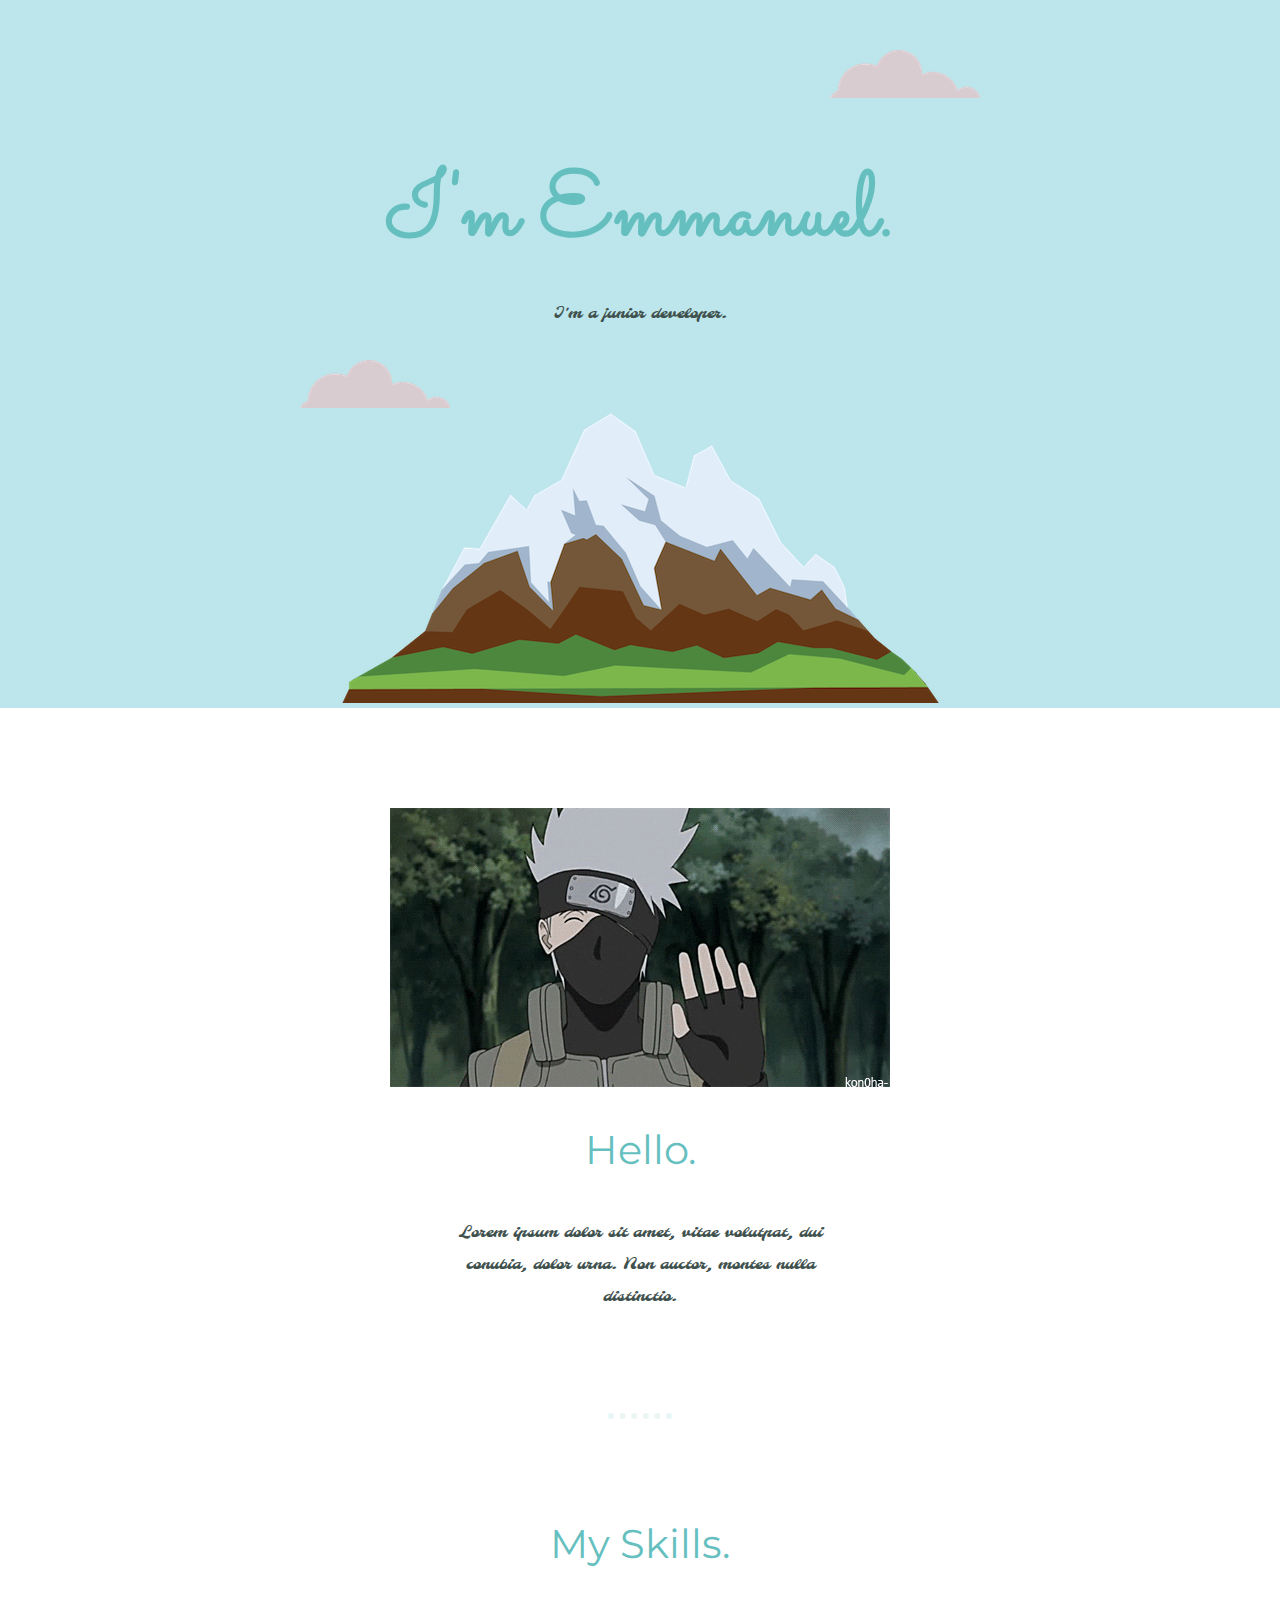
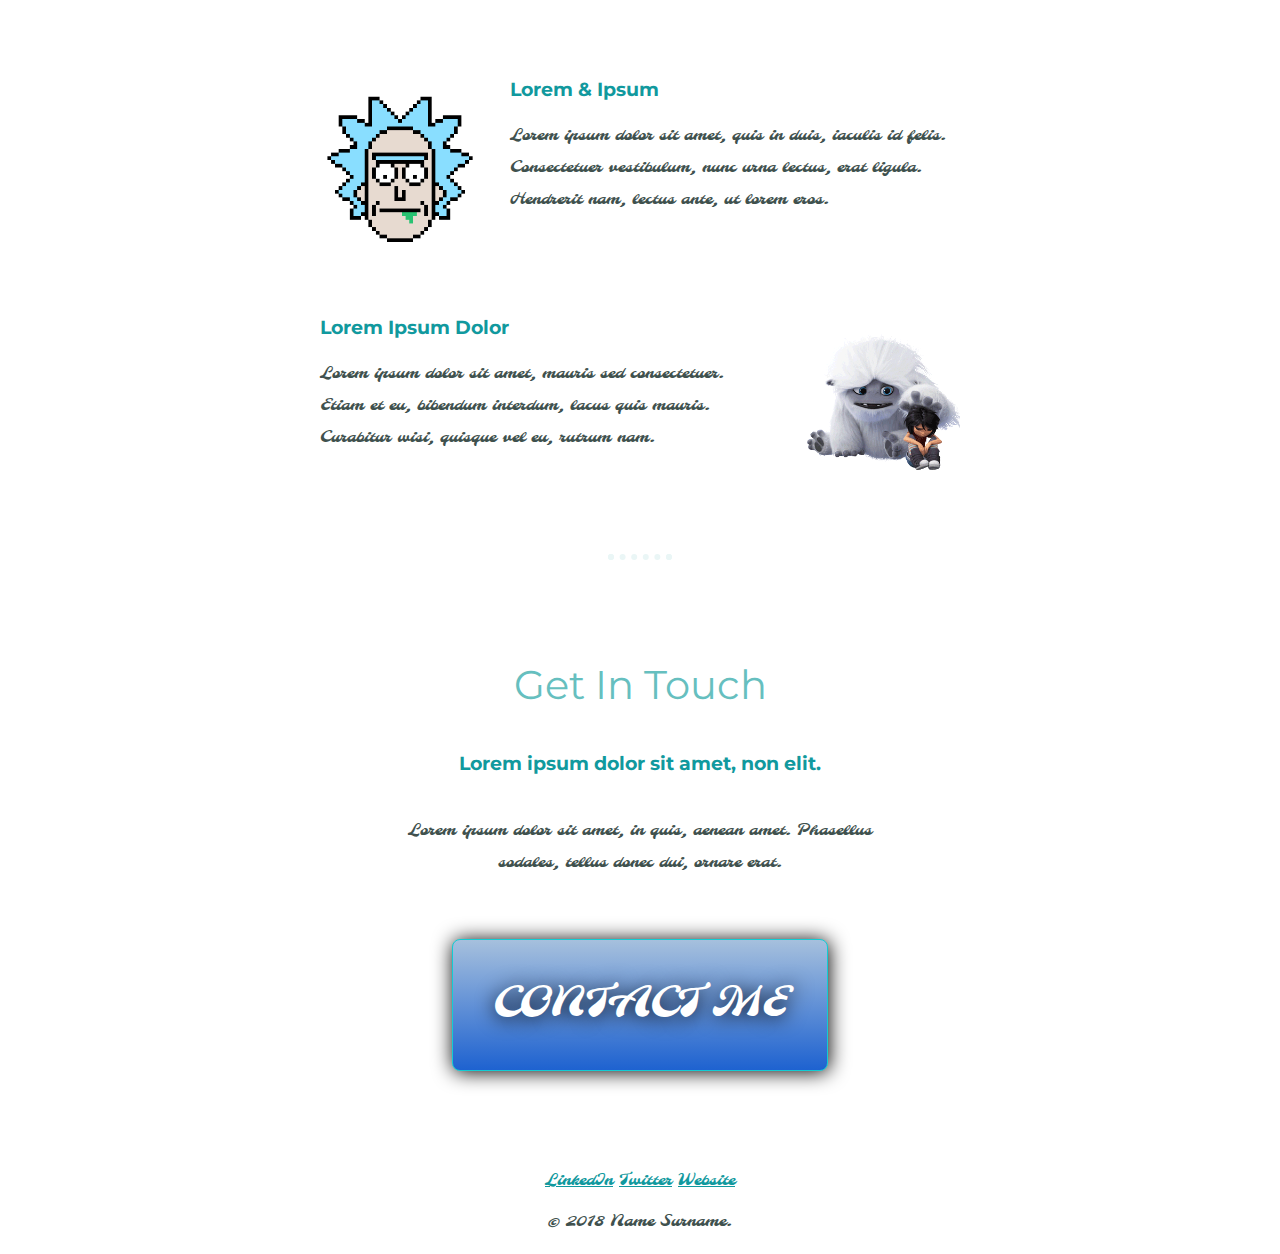
<file: index.html>
<!DOCTYPE html>
<html lang="en" dir="ltr">

<head>
  <meta charset="utf-8">
  <title>Emmanuel's world</title>
  <link rel="stylesheet" href="css/styles.css">
  <link rel="icon" href="favicon.ico">
  <link rel="preconnect" href="https://fonts.gstatic.com">
  <link rel="preconnect" href="https://fonts.gstatic.com">
  <link href="https://fonts.googleapis.com/css2?family=Molle:ital@1&family=Montserrat:wght@200&family=Sacramento&display=swap" rel="stylesheet">
</head>

<body>
  <div class="top-container">
    <img class="top-cloud" src="images/cloud.png" alt="cloud-img">
    <h1>I'm Emmanuel.</h1>
    <p>I'm a junior developer.</p>
    <img class="bottom-cloud" src="images/cloud.png" alt="cloud-img">
    <img src="images/mountain.png" alt="mountain-img">
  </div>
  <div class="middle-container">
    <div class="profile">
      <img src="images/kaka.gif" alt="kaka.img">
      <h2>Hello.</h2>
      <p class="intro">Lorem ipsum dolor sit amet, vitae volutpat, dui conubia, dolor urna. Non auctor, montes nulla distinctio.</p>
    </div>
    <hr>
    <div class="skills">
      <h2>My Skills.</h2>
      <div class="skill-row">
        <img class="chips" src="images/ricky.gif" alt="ricky-img">
        <h3>Lorem & Ipsum</h3>
        <p>Lorem ipsum dolor sit amet, quis in duis, iaculis id felis. Consectetuer vestibulum, nunc urna lectus, erat ligula. Hendrerit nam, lectus ante, ut lorem eros.</p>
      </div>
      <div class="skill-row">
        <img class="chippy" src="images/giphy.gif" alt="giphy-img">
        <h3>Lorem Ipsum Dolor</h3>
        <p>Lorem ipsum dolor sit amet, mauris sed consectetuer. Etiam et eu, bibendum interdum, lacus quis mauris. Curabitur wisi, quisque vel eu, rutrum nam.</p>
      </div>
    </div>
    <hr>
    <div class="contact-me">
      <h2>Get In Touch</h2>
      <h3>Lorem ipsum dolor sit amet, non elit.</h3>
      <p class="contact-mess">Lorem ipsum dolor sit amet, in quis, aenean amet. Phasellus sodales, tellus donec dui, ornare erat.</p>
      <a class="CONT" href="contact-me.html">CONTACT ME</a>
    </div>
  </div>


  <div class="bottom-container">
    <a class="footer-link" href="https://www.linkedin.com/">LinkedIn</a>
    <a class="footer-link" href="https://twitter.com/">Twitter</a>
    <a class="footer-link" href="https://www.appbrewery.co/">Website</a>
    <p>© 2018 Name Surname.</p>
  </div>


</body>

</html>
</file>
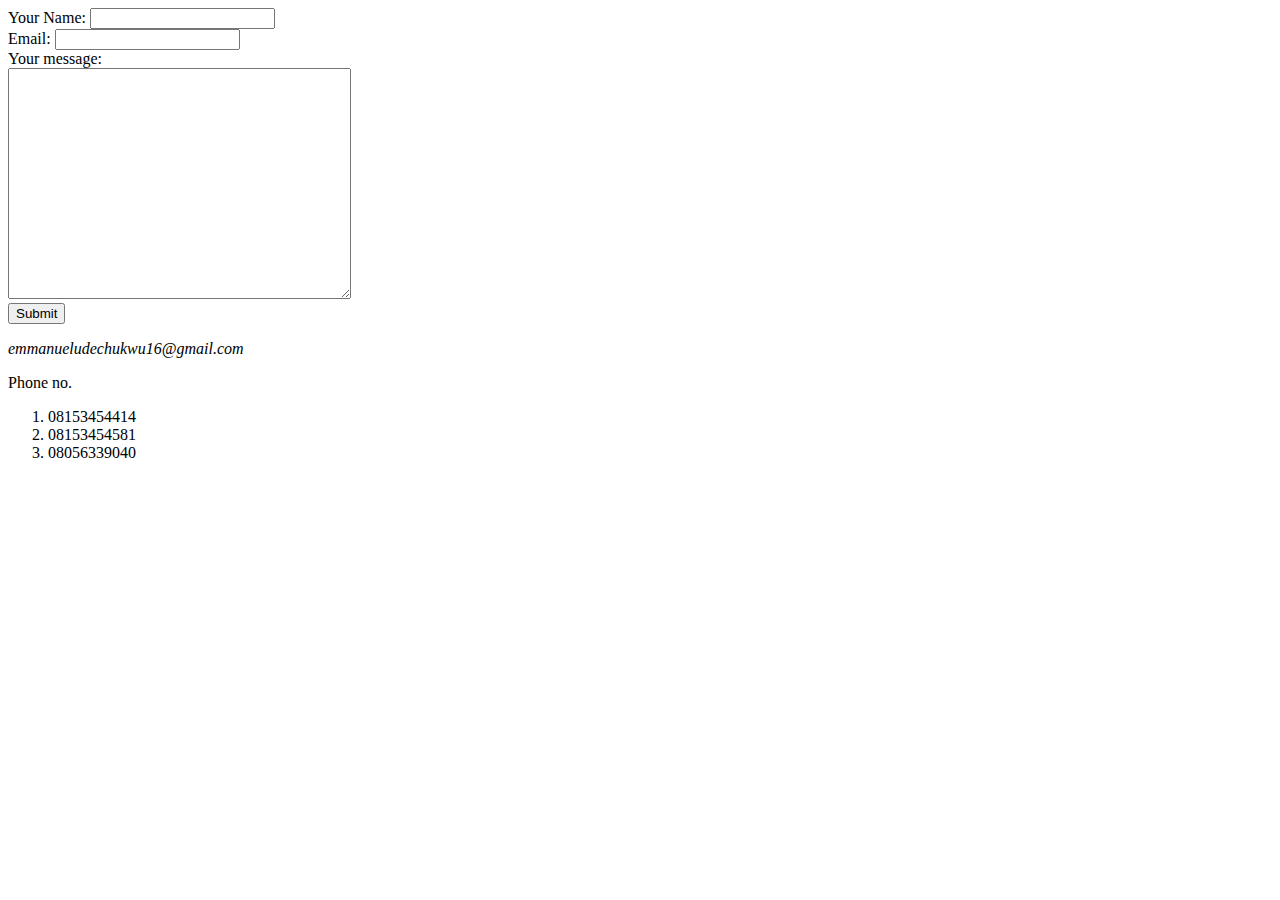
<file: contact-me.html>
<!DOCTYPE html>
<html lang="en" dir="ltr">

<head>
  <meta charset="utf-8">
  <title>Contact Me</title>
</head>

<body>
  <form action="mailto:emmanueludechukwu16@gmail.com" method="post" enctype="text/plain">
    <label>Your Name:</label>
    <input type="text" name="yourName" value=""><br>
    <label>Email:</label>
    <input type="text" name="yourEmail" value=""><br>
    <label>Your message:</label><br>
    <textarea name="yourMessage" rows="15" cols="40"></textarea><br>
    <input type="submit" name="">

  </form>
  <p><em>emmanueludechukwu16@gmail.com</em></p>
  <p>Phone no.</p>
  <ol>
    <li>08153454414</li>
    <li>08153454581</li>
    <li>08056339040</li>
  </ol>
</body>

</html>
</file>
<file: css/styles.css>
body {
  color: #40514E;
  margin: 0;
  text-align: center;
  font-family: 'Molle', cursive;
}

h1{
  margin: 50px auto 0 auto;
  font-family: 'Sacramento', cursive;
  font-size: 5.625rem;
  color: #66BFBF;
}


h2 {
  font-family: 'Montserrat', sans-serif;
  font-size: 2.5rem;
  color: #66BFBF;
  font-weight: normal;
  padding-bottom: 10px;
}

h3 {
  font-family: 'Montserrat', sans-serif;
  color: #11999E;
}

p {
  line-height: 2;
}

hr {
  border: dotted #EAF6F6 6px;
  border-bottom: none;
  width: 4%;
  margin: 100px auto;
}

.top-container {
  background-color: #bce6eb;
  position: relative;
  padding-top: 100px;
}

.middle-container {
  margin: 100px 0;
}

.skill-row {
  width: 50%;
  margin: 100px auto 100px auto;
  text-align: left;
}

.intro {
  width: 30%;
  margin: auto;
}

.top-cloud {
  position: absolute;
  top: 50px;
  right: 300px;
}

.bottom-cloud {
  position: absolute;
  bottom: 300px;
  left: 300px;
}

.footer-link {
  color: #11999E;
}

.chips {
  width: 25%;
  float: left;
  margin-right: 30px;
}

.chippy {
  width: 25%;
  float: right;
  margin-left: 30px;
}

.contact-mess {
  width: 40%;
  margin: 40px auto 60px;
}

.CONT {
  background: #A6C0DD;
  background-image: -webkit-linear-gradient(top, #A6C0DD, #1E62D0);
  background-image: -moz-linear-gradient(top, #A6C0DD, #1E62D0);
  background-image: -ms-linear-gradient(top, #A6C0DD, #1E62D0);
  background-image: -o-linear-gradient(top, #A6C0DD, #1E62D0);
  background-image: -webkit-gradient(to bottom, #A6C0DD, #1E62D0);
  -webkit-border-radius: 8px;
  -moz-border-radius: 8px;
  border-radius: 8px;
  color: #FFFFFF;
  font-family: 'Molle', cursive;
  font-size: 40px;
  font-weight: 100;
  padding: 40px;
  -webkit-box-shadow: 1px 1px 20px 0 #000000;
  -moz-box-shadow: 1px 1px 20px 0 #000000;
  box-shadow: 1px 1px 20px 0 #000000;
  text-shadow: 1px 1px 20px #000000;
  border: solid #11CDD4 1px;
  text-decoration: none;
  display: inline-block;
  cursor: pointer;
  text-align: center;
}

.CONT:hover {
  border: solid #337FED 1px;
  background: #1E62D0;
  background-image: -webkit-linear-gradient(top, #1E62D0, #3D94F6);
  background-image: -moz-linear-gradient(top, #1E62D0, #3D94F6);
  background-image: -ms-linear-gradient(top, #1E62D0, #3D94F6);
  background-image: -o-linear-gradient(top, #1E62D0, #3D94F6);
  background-image: -webkit-gradient(to bottom, #1E62D0, #3D94F6);
  -webkit-border-radius: 20px;
  -moz-border-radius: 20px;
  border-radius: 20px;
  text-decoration: none;
}
</file>
